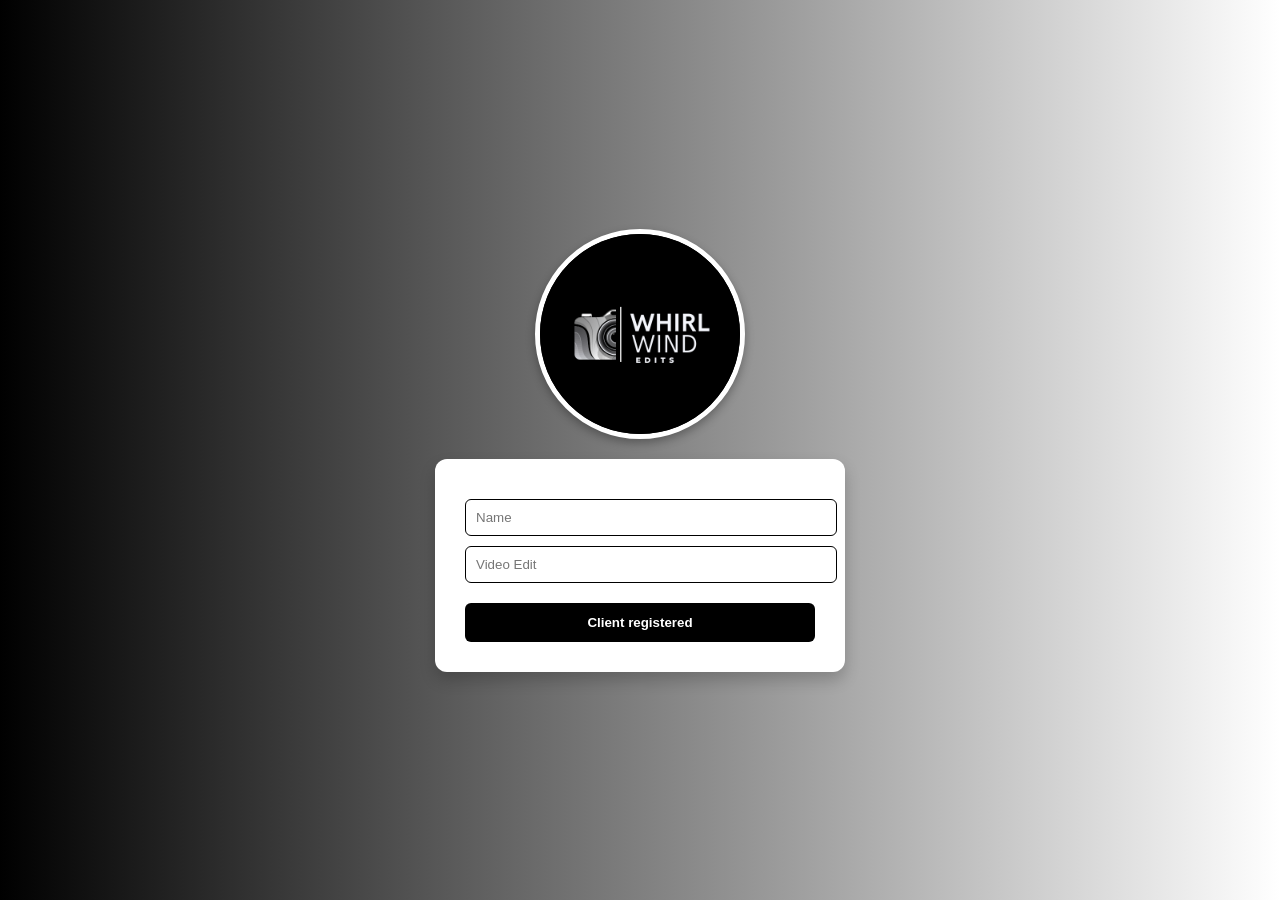
<file: index.html>
<!DOCTYPE html>
<html>
<head>
  <title>Packages</title>
  <style>
    body {
      font-family: 'Segoe UI', sans-serif;
      background: linear-gradient(to right, #000000, #ffffff);
      display: flex;
      justify-content: center;
      align-items: center;
      height: 100vh;
      margin: 0;
    }

    .container {
      display: flex;
      flex-direction: column;
      align-items: center;
      gap: 20px;
    }

    .logo {
      width: 200px;
      height: 200px;
      border-radius: 50%;
      object-fit: cover;
      border: 5px solid #ffffff;
      box-shadow: 0 4px 10px rgba(0, 0, 0, 0.3);
      background-color: #000; 
    }

    form {
      background: white;
      padding: 30px;
      border-radius: 12px;
      box-shadow: 0 8px 16px rgba(0, 0, 0, 0.2);
      width: 350px;
    }

    input[type="text"], select {
      width: 100%;
      padding: 10px;
      margin-top: 10px;
      border-radius: 6px;
      border: 1px solid #000000;
    }

    input[type="submit"] {
      margin-top: 20px;
      width: 100%;
      padding: 12px;
      background-color: #000000;
      border: none;
      color: white;
      font-weight: bold;
      border-radius: 6px;
      cursor: pointer;
    }

    input[type="submit"]:hover {
      opacity: 0.9;
    }
    
header {
  position: relative;
  top: 0;
  padding: 10px 16px;
  background: #000000;
  color: #f1f1f1;
         
} 
nav a {
    color: white;
    margin: 0 1px;
    text-decoration: none;
    gap: 30px;
    position: sticky;
    padding-left: 30px;
}

a:link {
    padding-left:30px;
    padding-bottom: 10px;
    color: rgb(255, 255, 255);
    background-color: transparent;
    text-decoration: none;
  }
  
  a:visited {
    color: rgb(255, 255, 255);
    background-color: transparent;
    text-decoration: none;
  }

  a:hover {
    color: rgb(88, 88, 88);
    background-color: transparent;
    text-decoration: underline;
  }

  a:active {
    color: rgb(255, 255, 255);
    background-color: transparent;
    text-decoration: underline;
    }

.inline{
    display: inline;
    font-size: large;
    font-family: 'Trebuchet MS', 'Lucida Sans Unicode', 'Lucida Grande', 'Lucida Sans', Arial, sans-serif;
    text-align: center;
}

  </style>
</head>

<body>

  <div class="container">
    <img src="whirl.png" alt="Whirlwind Edits" class="logo">
    <form action="insert.php" method="POST" onsubmit="return validateForm()">
      <input type="text" id="name" name="name" placeholder="Name" required><br>
      <input type="text" name="course" placeholder="Video Edit" required><br>
      <input type="submit" value="Client registered">
    </form>
  </div>
 

  <script>
    function validateForm() {
      const nameInput = document.getElementById("name").value.trim();
      const firstLetter = nameInput.charAt(0);

      if (firstLetter !== firstLetter.toUpperCase()) {
        alert("The first letter of the name should be capital.");
        return false;
      }

      return confirm("Are you sure you want to submit?");
    }
  </script>
</body>
</html>
</file>
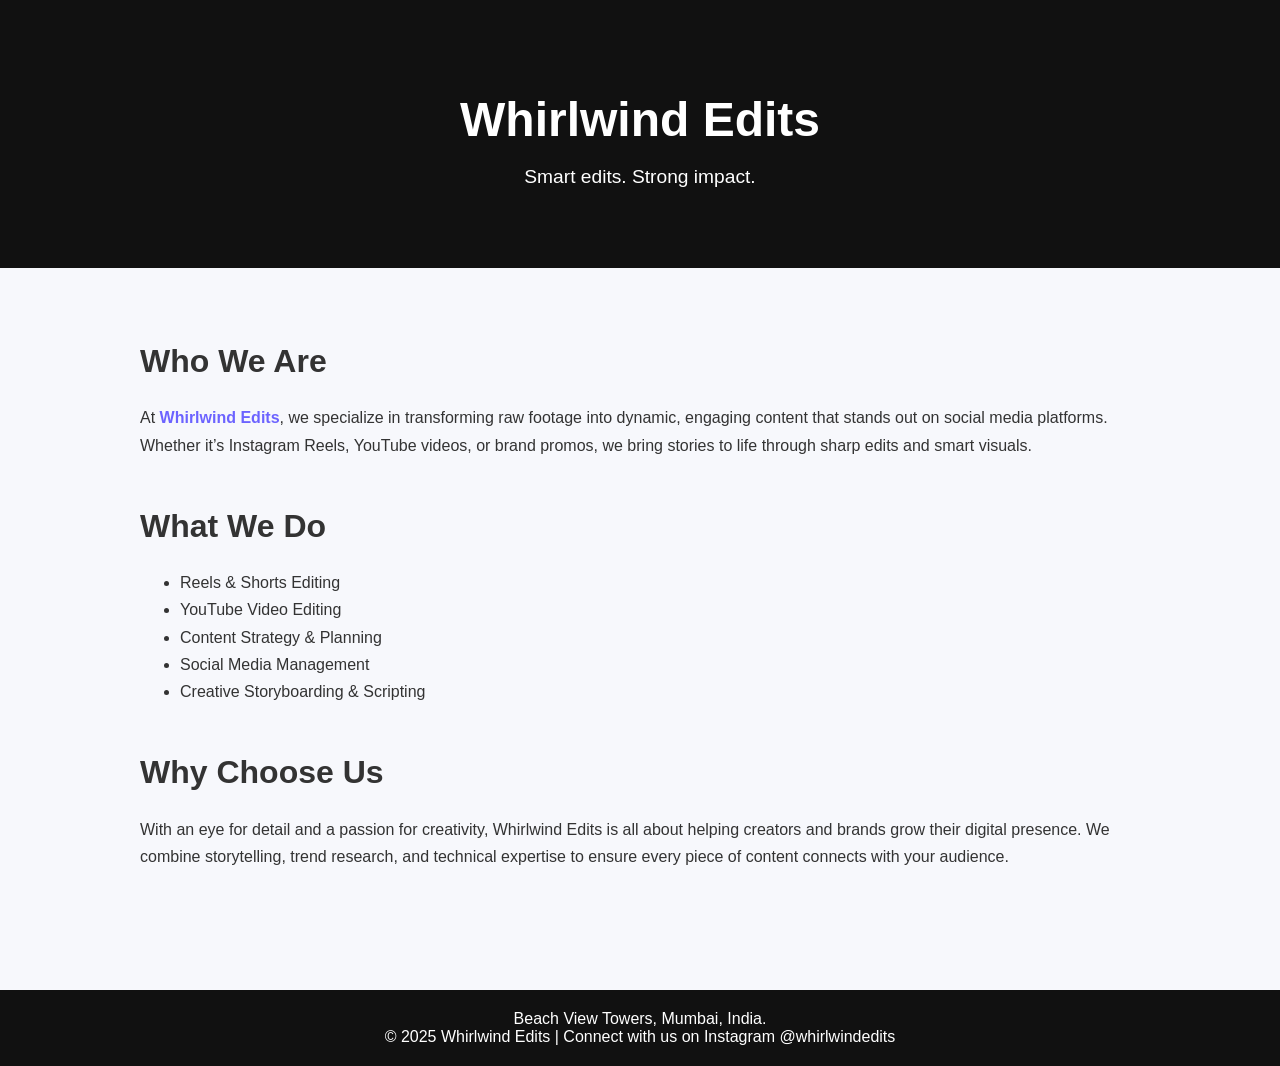
<file: about.html>
<!DOCTYPE html>
<html lang="en">
<head>
  <meta charset="UTF-8">
  <meta name="viewport" content="width=device-width, initial-scale=1">
  <title>About | Whirlwind Edits</title>
  <style>
    body {
      font-family: 'Segoe UI', sans-serif;
      margin: 0;
      padding: 0;
      background-color: #f7f8fc;
      color: #333;
    }

    .header {
      background-color: #111;
      color: #fff;
      padding: 60px 20px;
      text-align: center;
    }

    .header h1 {
      margin-bottom: 10px;
      font-size: 3em;
    }

    .header p {
      font-size: 1.2em;
    }

    .content {
      padding: 40px 20px;
      max-width: 1000px;
      margin: auto;
      line-height: 1.7;
    }

    .highlight {
      color: #6C63FF;
      font-weight: 600;
    }

    .section {
      margin-bottom: 40px;
    }

    .section h2 {
      font-size: 2em;
      margin-bottom: 15px;
      color: #333;
    }

    footer {
      text-align: center;
      padding: 20px;
      background-color: #111;
      color: #fff;
      margin-top: 40px;
    }
  </style>
</head>
<body>



  <div class="header">
    <h1>Whirlwind Edits</h1>
    <p>Smart edits. Strong impact.</p>
  </div>

  <div class="content">
    <div class="section">
      <h2>Who We Are</h2>
      <p>
        At <span class="highlight">Whirlwind Edits</span>, we specialize in transforming raw footage into dynamic, engaging content that stands out on social media platforms. Whether it’s Instagram Reels, YouTube videos, or brand promos, we bring stories to life through sharp edits and smart visuals.
      </p>
    </div>

    <div class="section">
      <h2>What We Do</h2>
      <ul>
        <li>Reels & Shorts Editing</li>
        <li> YouTube Video Editing</li>
        <li>Content Strategy & Planning</li>
        <li>Social Media Management</li>
        <li>Creative Storyboarding & Scripting</li>
      </ul>
    </div>

    <div class="section">
      <h2>Why Choose Us</h2>
      <p>
        With an eye for detail and a passion for creativity, Whirlwind Edits is all about helping creators and brands grow their digital presence. We combine storytelling, trend research, and technical expertise to ensure every piece of content connects with your audience.
      </p>
    </div>
  </div>
  <footer class="footer">
    <div class="footer-content">
      <div class="social-icons">
        <a href="https://www.instagram.com/whirlwindedits/" target="_blank" class="icon"><i class="fab fa-instagram"></i></a>
        <a href="https://www.facebook.com/" target="_blank" class="icon"><i class="fab fa-facebook"></i></a>
      </div>
      <div class="address">
        <i class="fas fa-map-marker-alt"></i> Beach View Towers, Mumbai, India.
      </div>
    </div>
&copy; 2025 Whirlwind Edits | Connect with us on Instagram @whirlwindedits
</footer>

</body>
</html>
</file>
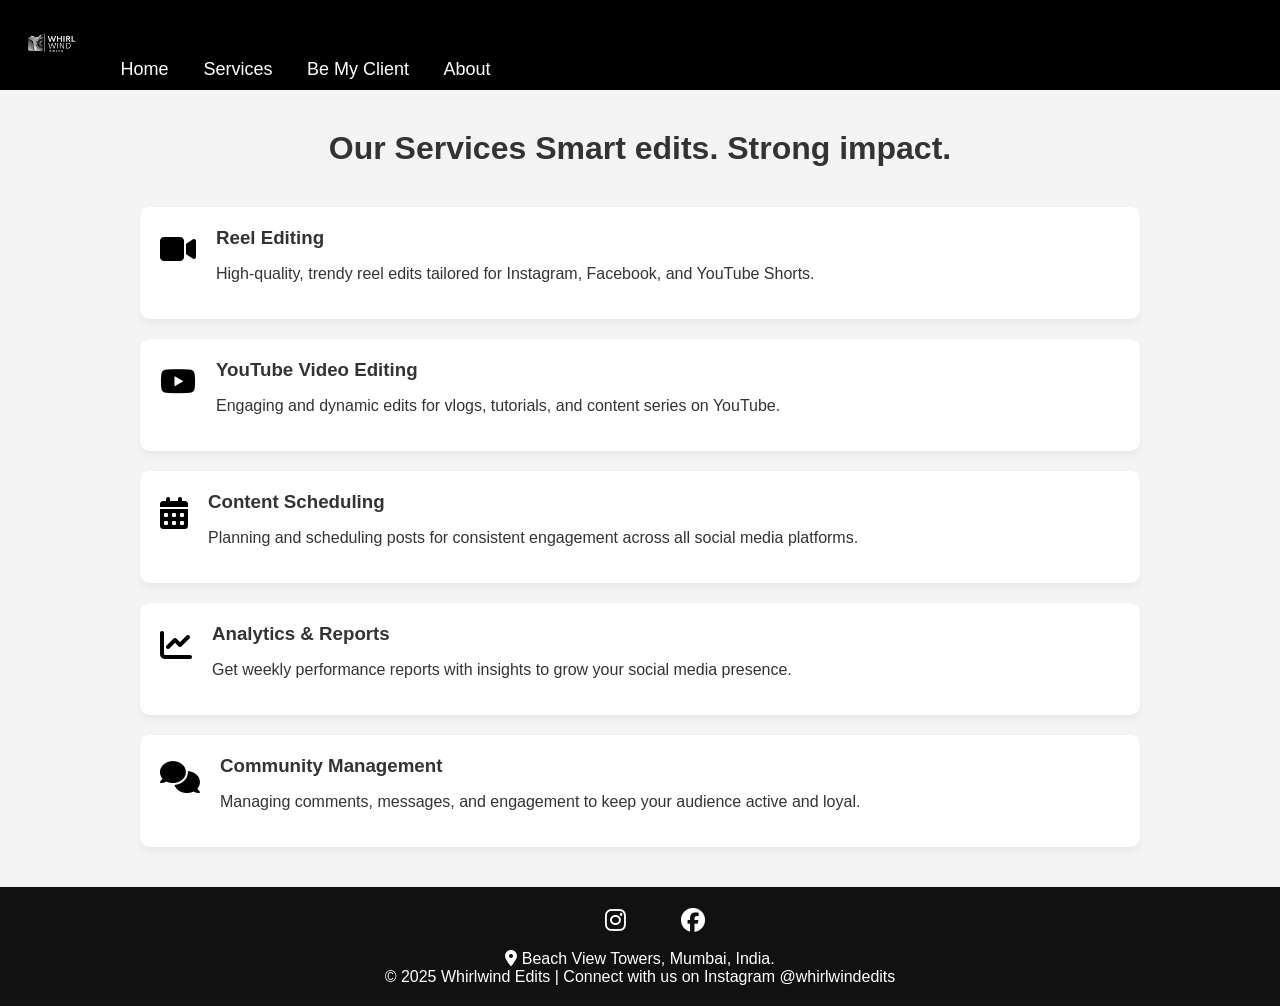
<file: services.html>
<!DOCTYPE html>
<html lang="en">
<head>
  <link rel="stylesheet" href="https://cdnjs.cloudflare.com/ajax/libs/font-awesome/6.5.0/css/all.min.css">
  <meta charset="UTF-8" />
  <meta name="viewport" content="width=device-width, initial-scale=1.0" />
  <title>Whirlwind Edits - Our Services</title> 
  <style>
    body {
      font-family: 'Segoe UI', sans-serif;
      margin: 0;
      background-color: #f4f4f4;
      color: #333;
    }


    header {
  position: relative;
  top: 0;
  padding: 10px 16px;
  background: #000000;
  color: #f1f1f1;
         
}
nav a {
    color: white;
    margin: 0 1px;
    text-decoration: none;
    gap: 30px;
    position: sticky;
    padding-left: 30px;
}

a:link {
    padding-left:30px;
    padding-bottom: 10px;
    color: rgb(255, 255, 255);
    background-color: transparent;
    text-decoration: none;
  }
  
  a:visited {
    color: rgb(255, 255, 255);
    background-color: transparent;
    text-decoration: none;
  }

  a:hover {
    color: rgb(88, 88, 88);
    background-color: transparent;
    text-decoration: underline;
  }

  a:active {
    color: rgb(255, 255, 255);
    background-color: transparent;
    text-decoration: underline;
    }

.inline{
    display: inline;
    font-size: large;
    font-family: 'Trebuchet MS', 'Lucida Sans Unicode', 'Lucida Grande', 'Lucida Sans', Arial, sans-serif;
    text-align: center;
}


    .services-section {
      max-width: 1000px;
      margin: 40px auto;
      padding: 0 20px;
    }

    .services-section h2 {
      text-align: center;
      margin-bottom: 40px;
      font-size: 2rem;
    }

    .service-box {
      display: flex;
      align-items: flex-start;
      background: white;
      margin-bottom: 20px;
      padding: 20px;
      border-radius: 10px;
      box-shadow: 0 4px 6px rgba(0, 0, 0, 0.05);
    }

    .service-icon {
      font-size: 2rem;
      color: #000000;
      margin-right: 20px;
      margin-top: 5px;
    }

    .service-content h3 {
      margin: 0 0 10px;
    }

    footer {
      background-color: #111;
      color: white;
      text-align: center;
      padding: 20px 0;
      margin-top: 40px;
    }
    
.footer {
  background-color: #111;
  color: #fff;
  padding: 20px;
  text-align: center;
}

.footer .footer-content {
  display: flex;
  justify-content: center;
  align-items: center;
  flex-direction: column;
}

.footer .social-icons {
  margin-bottom: 10px;
}

.footer .icon {
  color: #fff;
  font-size: 24px;
  margin: 0 10px;
  transition: color 0.3s;
}

.footer .icon:hover {
  color: #ffffff;
}

.footer .address {
  font-size: 16px;
  margin-top: 5px;
}

  </style>
</head>
<body>
    <header>
        <img src="whirl.png " alt="Italian Trulli" height="65px" width="70px" class="image"> 
    <a class="active" href="whirlwindedits.html"><p class="inline"> Home </p></a>
    <a  href="services.html"><p  class="inline">Services</p></a>
    <a href="index.html"><p  class="inline">Be My Client</p></a>
    <a href="about.html"><p  class="inline">About</p></a>
    </header>
 
  <section class="services-section">
    <h2>Our Services Smart edits. Strong impact.</h2>

    <div class="service-box">
      <div class="service-icon"><i class="fas fa-video"></i></div>
      <div class="service-content">
        <h3>Reel Editing</h3>
        <p>High-quality, trendy reel edits tailored for Instagram, Facebook, and YouTube Shorts.</p>
      </div>
    </div>

    <div class="service-box">
      <div class="service-icon"><i class="fab fa-youtube"></i></div>
      <div class="service-content">
        <h3>YouTube Video Editing</h3>
        <p>Engaging and dynamic edits for vlogs, tutorials, and content series on YouTube.</p>
      </div>
    </div>

    <div class="service-box">
      <div class="service-icon"><i class="fas fa-calendar-alt"></i></div>
      <div class="service-content">
        <h3>Content Scheduling</h3>
        <p>Planning and scheduling posts for consistent engagement across all social media platforms.</p>
      </div>
    </div>

    <div class="service-box">
      <div class="service-icon"><i class="fas fa-chart-line"></i></div>
      <div class="service-content">
        <h3>Analytics & Reports</h3>
        <p>Get weekly performance reports with insights to grow your social media presence.</p>
      </div>
    </div>

    <div class="service-box">
      <div class="service-icon"><i class="fas fa-comments"></i></div>
      <div class="service-content">
        <h3>Community Management</h3>
        <p>Managing comments, messages, and engagement to keep your audience active and loyal.</p>
      </div>
    </div>

  </section>

  
    <footer class="footer">
        <div class="footer-content">
          <div class="social-icons">
            <a href="https://www.instagram.com/whirlwindedits/" target="_blank" class="icon"><i class="fab fa-instagram"></i></a>
            <a href="https://www.facebook.com/" target="_blank" class="icon"><i class="fab fa-facebook"></i></a>
          </div>
          <div class="address">
            <i class="fas fa-map-marker-alt"></i> Beach View Towers, Mumbai, India.
          </div>
        </div>
    &copy; 2025 Whirlwind Edits | Connect with us on Instagram @whirlwindedits
  </footer>

</body>
</html>
</file>
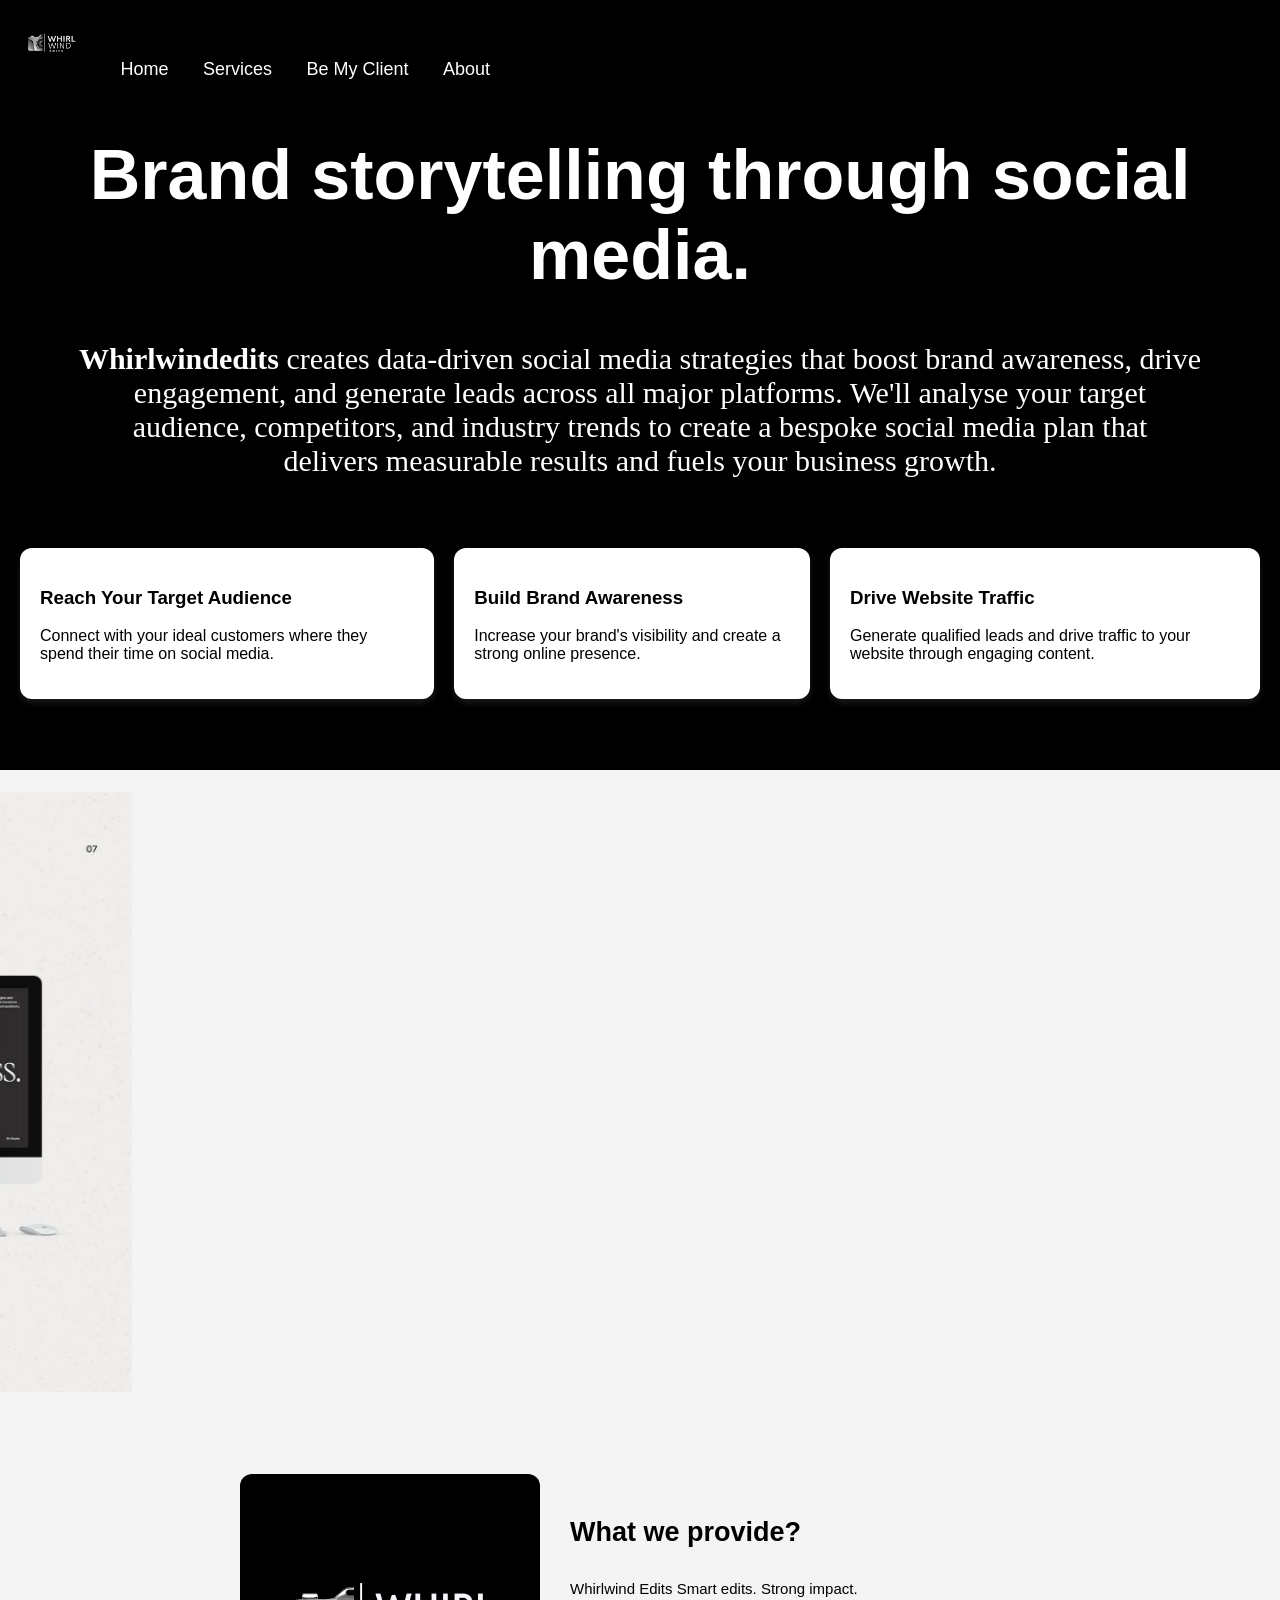
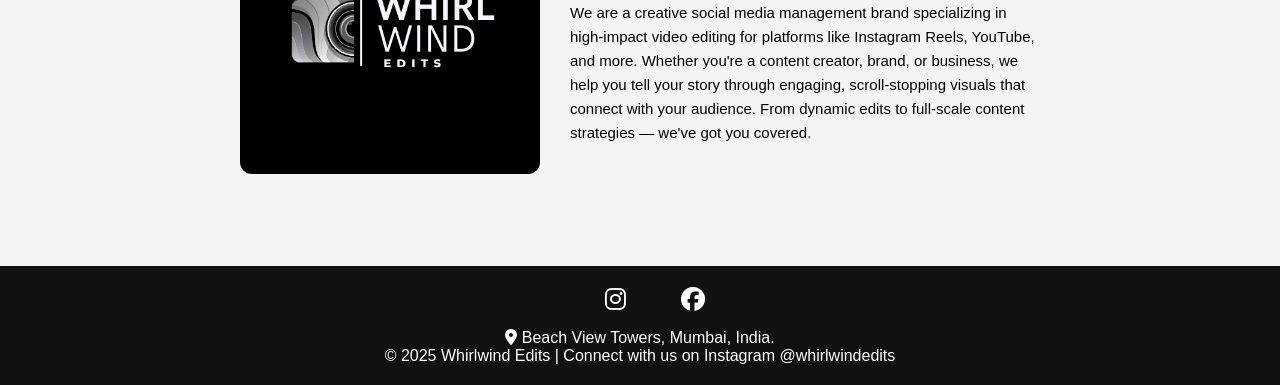
<file: whirlwindedits.html>
<!DOCTYPE html>
<html lang="en">
<head>
  <link rel="stylesheet" href="https://cdnjs.cloudflare.com/ajax/libs/font-awesome/6.5.0/css/all.min.css">
    <meta charset="UTF-8">
    <meta name="viewport" content="width=device-width, initial-scale=1.0">
    <title>Whirlwindedits</title>
    <link rel="stylesheet" href="style.css">

<html>
<head>
    <title>Whirlwindedits</title>
</head>  
<body>
  
</body>
</html>
 
</head>
<body>
    <header>
        <img src="whirl.png " alt="Italian Trulli" height="65px" width="70px" class="image"> 
    <a class="active" href="whirlwindedits.html"> <p class="inline">Home</p></a>
    <a href="services.html"><p  class="inline">Services</p></a>
    <a href="index.html"><p  class="inline">Be My Client</p></a>
    <a href="about.html"><p  class="inline">About</p></a>
  </div>
</div>
</div>
</div>
</header>
<div class="background-box"><br>
    <h1 class="brand">Brand storytelling through social media.</h1>
  <p class="def"><b>Whirlwindedits</b> creates data-driven social media strategies that boost brand awareness, drive <br> engagement, and generate leads across all major platforms. We'll analyse your target<br>  audience, competitors, and industry trends to create a bespoke social media plan that<br> delivers measurable results and fuels your business growth.</p>

<section class="card-container">
  <div class="card">
    <h3>Reach Your Target Audience</h3>
      <p>Connect with your ideal customers where they spend their time on social media.</p>
  </div>
  <div class="card">
    <h3>Build Brand Awareness</h3>
      <p>Increase your brand's visibility and create a strong online presence.</p>
  </div>
  <div class="card">
    <h3>Drive Website Traffic</h3>
      <p>Generate qualified leads and drive traffic to your website through engaging content.</p>
  </div>
</div>
</div>
</div>
</section>
<br><br><br><br><br><br><br><br><br><br><br><br><br><br><br><br><br><br><br><br><br><br><br><br><br><br><br><br><br><br><br><br><br><br><br><br><br>
    <br><br>
    <marquee behavior="scroll" direction="right" scrollamount="8">
    <section class="scrolling-images12">
      <div class="scroll-container1">
        <img src="img3.jpg" alt="work1" width="500" height="600">
        <img src="img2.jpg" alt="work2"width="500" height="600">
        <img src="whirl.png" alt="work3"width="500" height="600">
        <img src="img4.jpg" alt="work4"width="500" height="600">
        <img src="img3.jpg" alt="work1" width="500" height="600">
        <img src="img2.jpg" alt="work2"width="500" height="600">
        <img src="whirl.png" alt="work3"width="500" height="600">
        <img src="img4.jpg" alt="work4"width="500" height="600">
        <img src="img3.jpg" alt="work1" width="500" height="600">
        <img src="img2.jpg" alt="work2"width="500" height="600">
        <img src="whirl.png" alt="work3"width="500" height="600">
        <img src="img4.jpg" alt="work4"width="500" height="600">
      </marquee>
      <br><br><br><br>
      <div class="container">
        <img src="whirl.png" alt="Image">
        <div class="text">
      
          <h2>What we provide?</h2>
          <p class="aboutme">
            Whirlwind Edits Smart edits. Strong impact.<br> 
             We are a creative social media management brand specializing in high-impact video editing for platforms like Instagram Reels, YouTube, and more. Whether you're a content creator, brand, or business, we help you tell your story through engaging, scroll-stopping visuals that connect with your audience.
            From dynamic edits to full-scale content strategies — we've got you covered. </p>
        </div>
      </div> 
      <br><br><br><br>
      <footer class="footer">
          <div class="footer-content">
            <div class="social-icons">
              <a href="https://www.instagram.com/whirlwindedits/" target="_blank" class="icon"><i class="fab fa-instagram"></i></a>
              <a href="https://www.facebook.com/" target="_blank" class="icon"><i class="fab fa-facebook"></i></a>
            </div>
            <div class="address">
              <i class="fas fa-map-marker-alt"></i> Beach View Towers, Mumbai, India.
            </div>
          </div>
      &copy; 2025 Whirlwind Edits | Connect with us on Instagram @whirlwindedits
    </footer>
  

    <script src="script.js"></script>
</body>
</html>
</file>
<file: style.css>
body {
    font-family: Arial, sans-serif;
    margin: 0;
    padding: 0;
    background-color: #f4f4f4;
    text-align:left;
}

header {
  position: relative;
  top: 0;
  padding: 10px 16px;
  background: #000000;
  color: #f1f1f1;
         
}

nav a {
    color: white;
    margin: 0 1px;
    text-decoration: none;
    gap: 30px;
    position: sticky;
    padding-left: 30px;
}

a:link {
    padding-left:30px;
    padding-bottom: 10px;
    color: rgb(255, 255, 255);
    background-color: transparent;
    text-decoration: none;
  }
  
  a:visited {
    color: rgb(255, 255, 255);
    background-color: transparent;
    text-decoration: none;
  }

  a:hover {
    color: rgb(88, 88, 88);
    background-color: transparent;
    text-decoration: underline;
  }

  a:active {
    color: rgb(255, 255, 255);
    background-color: transparent;
    text-decoration: underline;
    }

.inline{
    display: inline;
    font-size: large;
    font-family: 'Trebuchet MS', 'Lucida Sans Unicode', 'Lucida Grande', 'Lucida Sans', Arial, sans-serif;
    text-align: center;
}
.brand{
  font-size: 70px;
  font-family:'Segoe UI', Tahoma, Verdana, sans-serif;
  color: rgb(255, 255, 255);
  text-align: center;
}
.def{
  font-size: 30px;
  text-align: center;
  font-family: Georgia, Times, 'Times New Roman', serif;
  color: white;
}
.sticky {
  position: fixed;
  top: 0;
  width: 100%;
}
.connecte{
  font-size: 50px;
  padding-left:70px;
}
.hero-section {
  padding: 100px 20px;
  text-align: center;
}
.card-container {
  display: flex;
  justify-content: space-around;
  gap: 20px;
  padding: 40px 20px ;
  margin-top: 20px;
}
.card {
  background-color: #fff;
  padding: 20px;
  border-radius: 12px;
  box-shadow: 0 4px 6px rgba(255, 255, 255, 0.1);
  transition: transfirm  0.3s, box-shadow 0.3s;
  max-width: 3000 px;
}
.card:hover{
  transform: translateY(-10px);
  box-shadow: 2 8px 12px rgba(255, 255, 255, 0.2);
  transition: transform 0.3s;

}

.background-box {
  background-color: #000000; 
  position: absolute; 
  width: 100%; 
  height: 700px;
  top: 70px; 
  z-index: -1;
}

input[type=text], input[type=password] {
  width: 100%;
  padding: 12px 20px;
  margin: 8px 0;
  display: inline-block;
  border: 1px solid #ccc;
  box-sizing: border-box;
}

button {
  background-color: #04AA6D;
  color: white;
  padding: 14px 20px;
  margin: 8px 0;
  border: none;
  cursor: pointer;
  width: 100%;
}

button:hover {
  opacity: 0.8;
}

.cancelbtn {
  width: auto;
  padding: 10px 18px;
  background-color: #f44336;
}

.imgcontainer {
  text-align: center;
  margin: 24px 0 12px 0;
}

img.avatar {
  width: 40%;
  border-radius: 50%;
}

.container {
  padding: 16px;
}

span.psw {
  float: right;
  padding-top: 16px;
}

@media screen and (max-width: 300px) {
  span.psw {
     display: block;
     float: none;
  }
  .cancelbtn {
     width: 100%;
  }
}

.scrolling-images {
  overflow-x: auto;
  white-space: nowrap;
  padding: 20px;
  background-color: #000;
}

.scroll-container img {
  width: 300px;
  height: auto;
  margin: 0 10px;
  border-radius: 12px;
  display: inline-block;
}
.container {
  display: flex;
  align-items: center;
  padding: 20px;
  max-width: 800px;
  margin: auto;
}

.container img {
  width: 300px;
  height: auto;
  border-radius: 12px;
  margin-right: 30px;
}

.container .text {
  font-family: Arial, sans-serif;
  font-size: 18px;
  line-height: 1.6;
}

@media (max-width: 600px) {
  .container {
    flex-direction: column;
    text-align: center;
  }

  .container img {
    margin-right: 0;
    margin-bottom: 20px;
    width: 90%;
  }
}
.aboutme{
  font-family:'Segoe UI', Tahoma, Geneva, Verdana, sans-serif;
  font-size: 15px;
}
.footer {
  background-color: #111;
  color: #fff;
  padding: 20px;
  text-align: center;
}

.footer .footer-content {
  display: flex;
  justify-content: center;
  align-items: center;
  flex-direction: column;
}

.footer .social-icons {
  margin-bottom: 10px;
}

.footer .icon {
  color: #fff;
  font-size: 24px;
  margin: 0 10px;
  transition: color 0.3s;
}

.footer .icon:hover {
  color: #ffffff;
}

.footer .address {
  font-size: 16px;
  margin-top: 5px;
}
</file>
